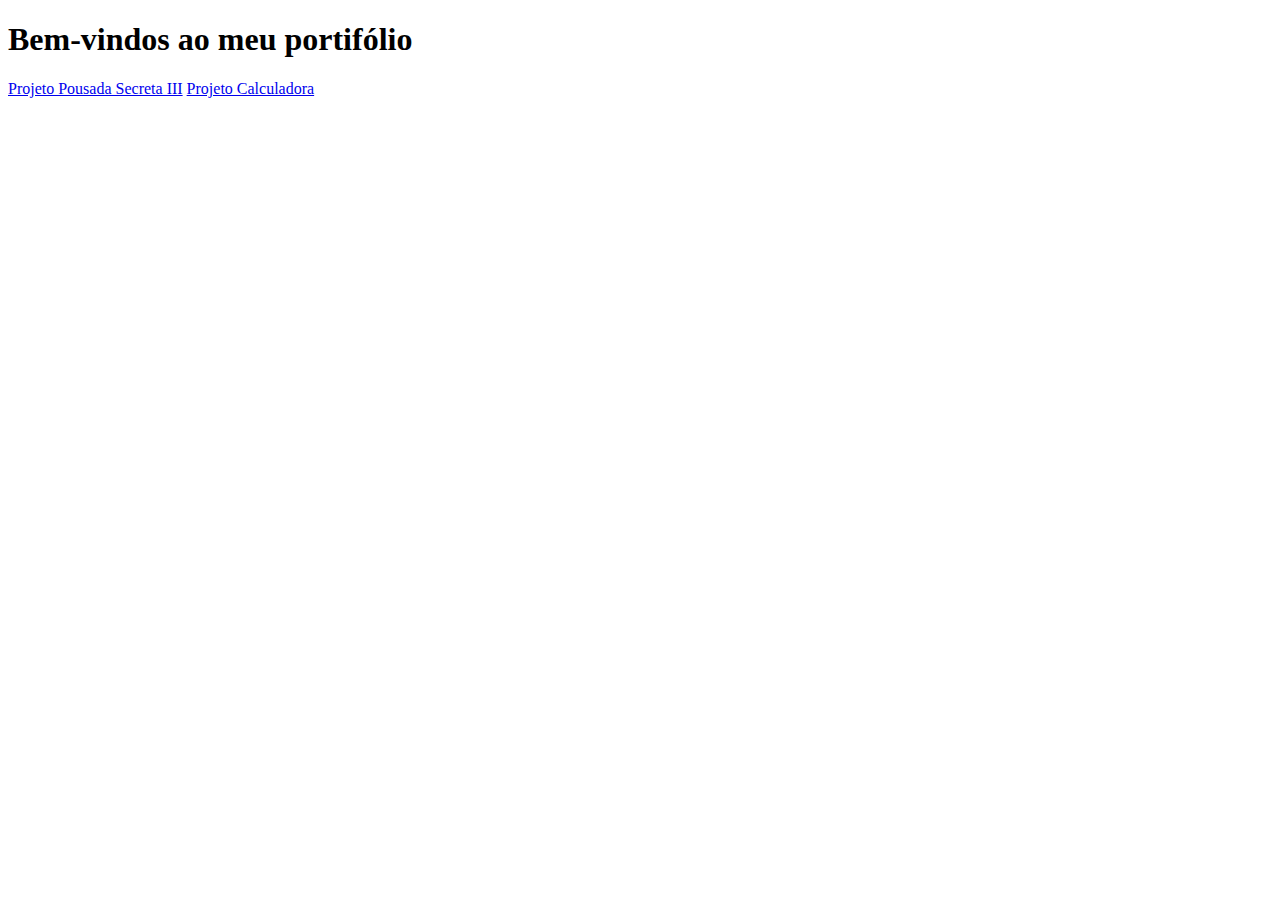
<file: index.html>
<!DOCTYPE html>
<html>
  <head>
    <title>Meu Portifólio</title>
  </head>
  
  <body>
    <h1>Bem-vindos ao meu portifólio</h1>
    
    <a href="./Ex008%20-%20Pousada%20Secreta/index.html">Projeto Pousada Secreta III</a>
    
    <a href="./JavaScript-e-TypeScript/Calculator/index.html">Projeto Calculadora</a>
  </body>
</html>
</file>
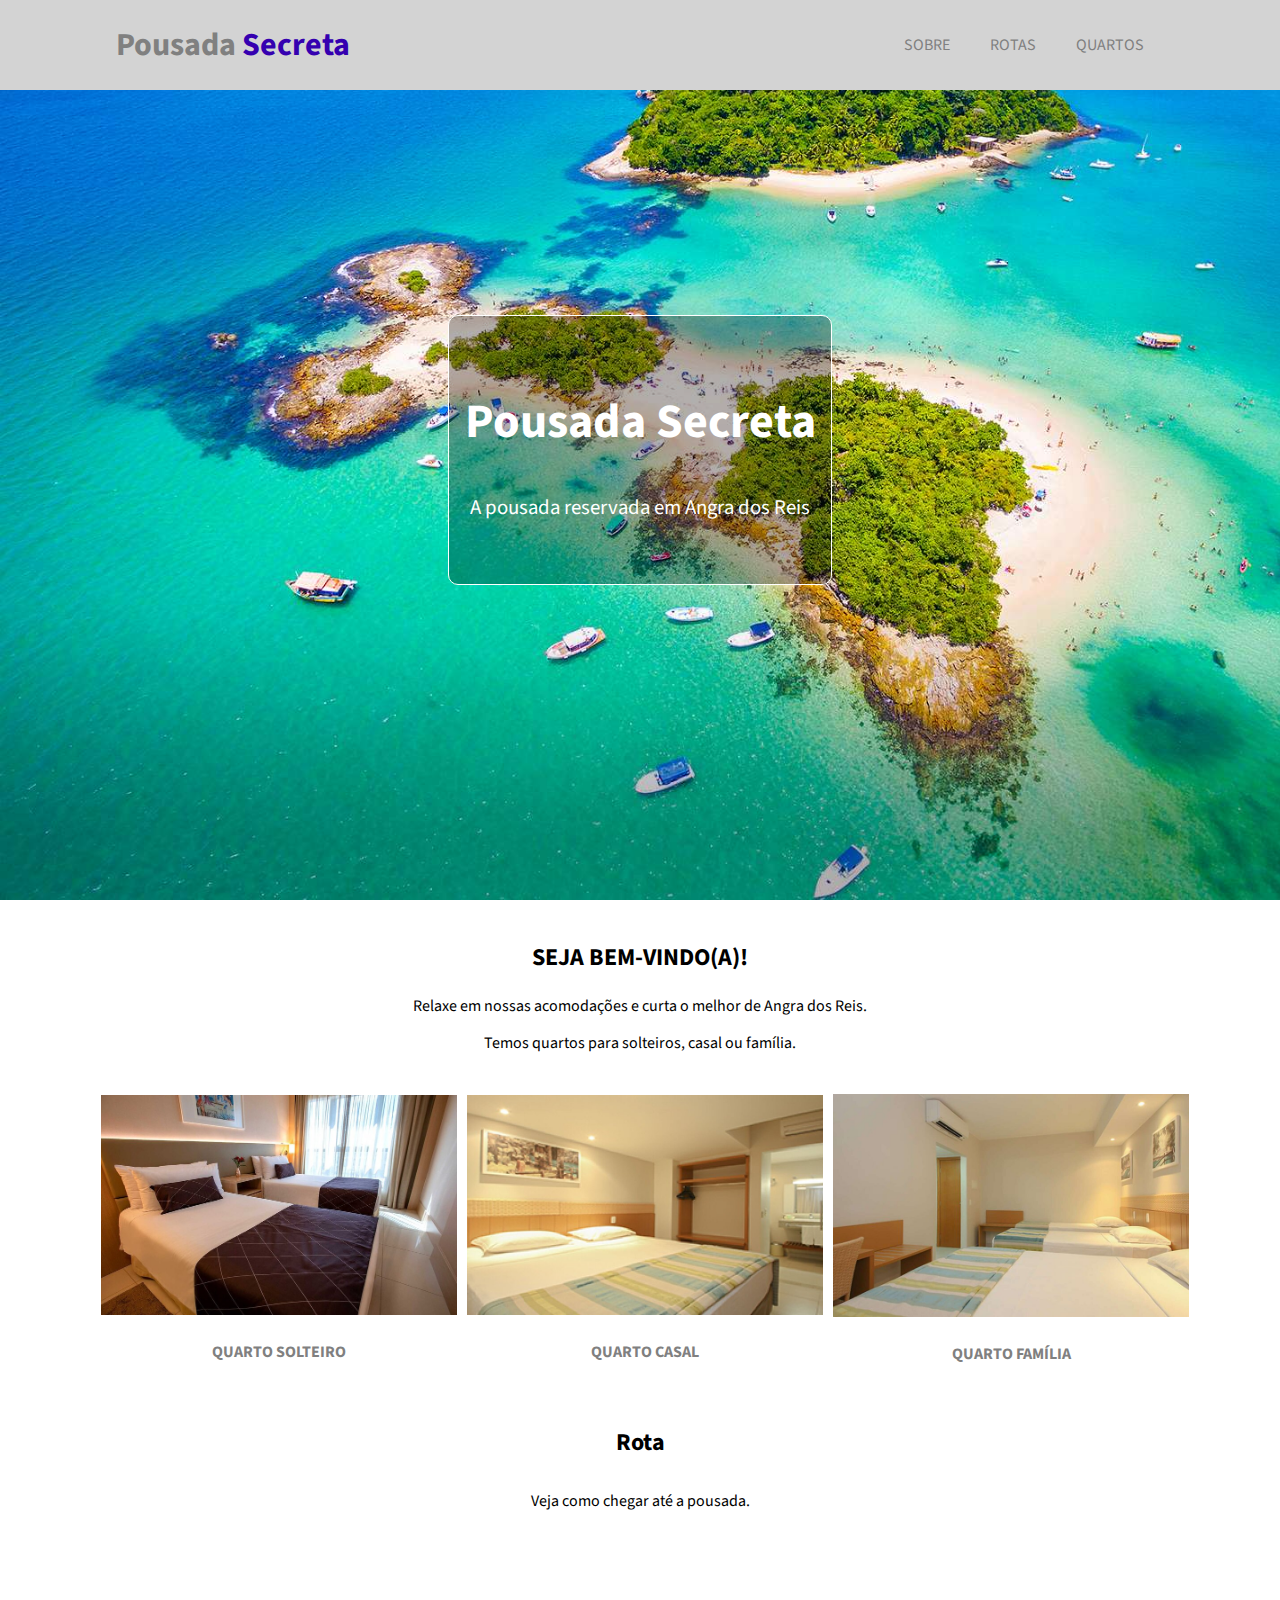
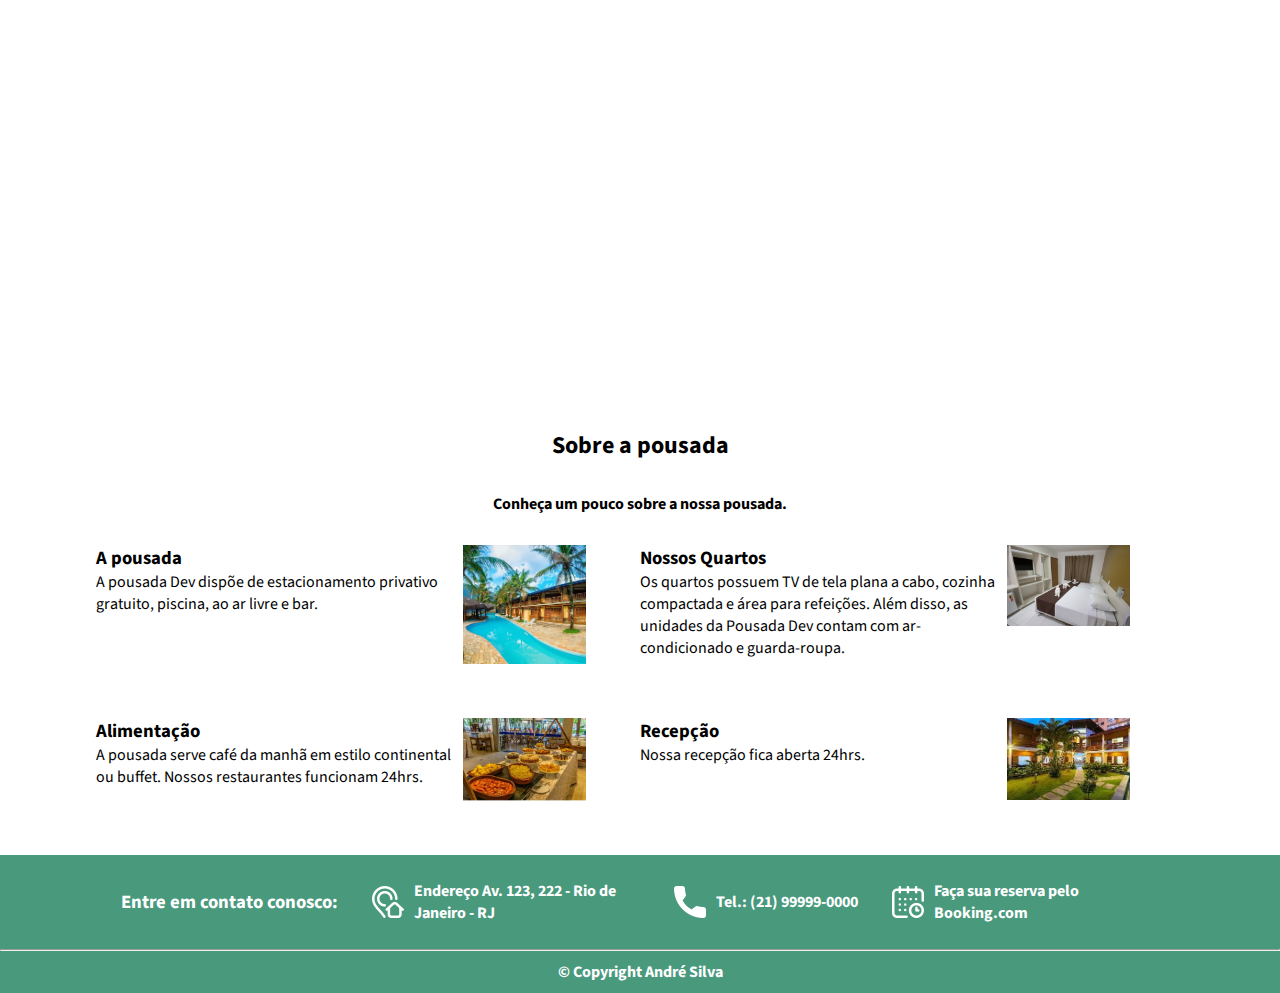
<file: Ex008 - Pousada Secreta/index.html>
<!DOCTYPE html>
<html lang="pt-br">
<head>
    <meta charset="UTF-8">
    <meta http-equiv="X-UA-Compatible" content="IE=edge">
    <meta name="viewport" content="width=device-width, initial-scale=1.0">
    <title>Pousada Secreta</title>
    <link rel="shortcut icon" href="assets/img/icons/favicon.png" type="image/x-icon">
    <link rel="stylesheet" href="assets/css/style.css">
</head>
<body>
    <header>
        <section class="header-section">
            <div class="header-title">
                <a href="index.html">Pousada <span>Secreta</span></a>
            </div>

            <nav>
                <ul>
                    <li>
                        <a href="#about-section">Sobre</a>
                    </li>
                    <li>
                        <a href="#rotes-section">Rotas</a>
                    </li>
                    <li>
                        <a href="#room">Quartos</a>
                    </li>
                </ul>
            </nav>
        </section>
    </header>

    <section class="banner">
        <div class="banner-text">
            <h1>Pousada Secreta</h1>

            <p>
                A pousada reservada em Angra dos Reis
            </p>
        </div>
    </section>

    <main>
        <section id="room" class="welcome-section">
            <h2>Seja bem-vindo(a)!</h2>

            <p>
                Relaxe em nossas acomodações e curta o melhor de Angra dos Reis.
            </p>

            <p>
                Temos quartos para solteiros, casal ou família.
            </p>
        </section>


        <section id="room-section-links">
            <div class="room-section-images">
                <a href="assets/pages/room-pages.html#single-rooms">
                    <img src="assets/img/quarto-solteiro1.jpg" alt="">
                    <p>Quarto Solteiro</p>
                </a>
            </div>

            <div class="room-section-images">
                <a href="assets/pages/room-pages.html#couple-rooms">
                    <img src="assets/img/quarto-casal1.jpg" alt="">
                    <p>Quarto Casal</p>
                </a>
            </div>

            <div class="room-section-images">
                <a href="assets/pages/room-pages.html#family-rooms">
                    <img src="assets/img/quarto-familia1.jpg" alt="">
                    <p>Quarto Família</p>
                </a>
            </div>
        </section>

        <section id="rotes-section" class="rotes">
            <h2>Rota</h2>

            <p>
                Veja como chegar até a pousada.
            </p>

            <iframe src="https://www.google.com/maps/embed?pb=!1m18!1m12!1m3!1d3673.1179281118166!2d-43.36637978523132!3d-22.982690584973277!2m3!1f0!2f0!3f0!3m2!1i1024!2i768!4f13.1!3m3!1m2!1s0x9bda2c2293fa63%3A0x539cb07246f0e38d!2sVia%20Parque%20Shopping!5e0!3m2!1spt-BR!2sbr!4v1672881388248!5m2!1spt-BR!2sbr" width="600" height="450" style="border:0;" allowfullscreen="" loading="lazy" referrerpolicy="no-referrer-when-downgrade"></iframe>
        </section>

        <section id="about-section" class="about-section">
            <h2>Sobre a pousada</h2>

            <p>
                Conheça um pouco sobre a nossa pousada.
            </p>
        </section>

        <section class="about-itens">
            <article>
                <div class="about-item-element">
                    <h3>A pousada</h3>
                    <p>
                        A pousada Dev dispõe de estacionamento privativo gratuito, piscina, ao ar livre e bar.
                    </p>
                </div>

                <img src="assets/img/img1.jpg" alt="">
            </article>

            <article>
                <div class="about-item-element">
                    <h3>Nossos Quartos</h3>
                    <p>
                        Os quartos possuem TV de tela plana a cabo, cozinha compactada e área para refeições. Além disso, as unidades da Pousada Dev contam com ar-condicionado e guarda-roupa.
                    </p>
                </div>

                <img src="assets/img/img2.jpg" alt="">
            </article>

            <article>
                <div class="about-item-element">
                    <h3>Alimentação</h3>
                    <p>
                        A pousada serve café da manhã em estilo continental ou buffet. Nossos restaurantes funcionam 24hrs.
                    </p>
                </div>

                <img src="assets/img/img3.jpg" alt="">
            </article>

            <article>
                <div class="about-item-element">
                    <h3>Recepção</h3>
                    <p>
                        Nossa recepção fica aberta 24hrs.
                    </p>
                </div>

                <img src="assets/img/img5.jpg" alt="">
            </article>

        </section>
    </main>

    <footer>
        <section class="footer-section">

            <section class="footer-itens">
                <h3>Entre em contato conosco:</h3>
            </section>

            <section class="footer-itens">
                <img src="assets/img/icons/endereco.png" alt="">
                <p>
                    Endereço Av. 123, 222 - Rio de Janeiro - RJ
                </p>
            </section>

            <section class="footer-itens">
                <img src="assets/img/icons/telefone.png" alt="">
                <p>
                    Tel.: (21) 99999-0000
                </p>
            </section>

            <section class="footer-itens">
                <img src="assets/img/icons/calendario.png" alt="">
                <p>
                    Faça sua reserva pelo Booking.com
                </p>
            </section>
        </section>

        <hr>

        <section class="footer-copy">
            <p>
                &copy; Copyright André Silva
            </p>
        </section>
    </footer>
</body>
</html>
</file>
<file: Ex008 - Pousada Secreta/assets/css/style.css>
@charset "UTF-8";
@import url('https://fonts.googleapis.com/css2?family= Source+Sans+Pro & display = swap');

* {
    padding: 0;
    margin: 0;
    box-sizing: border-box;
    font-family: Source Sans Pro;
}

header {
    background-color: #d3d3d3;
    position: fixed;
    width: 100%;

}

.header-section {
    max-width: 85vw;
    height: 10vh;
    padding: 20px;
    margin: auto;
    display: flex;
    justify-content: space-between;
    align-items: center;
}

.header-title {
    color: gray;
    font-size: 2rem;
    font-weight: bold;
}

.header-title a {
    color: gray;
    text-decoration: none;
}

.header-title span {
    color: #3500b0;
}

nav ul {
    display: flex;
}

nav ul li {
    list-style: none;
    margin: 10px 20px;
    text-transform: uppercase;
}

nav ul li a {
    text-decoration: none;
    color: gray;
}

.banner {
    background-image: url(../img/img-fundo.jpg);
    background-repeat: no-repeat;
    background-size: cover;
    height: 100vh;
    display: flex;
    justify-content: center;
    align-items: center;
    margin: auto;
}

.banner-text {
    background-color: #0000004c;
    width: 30vw;
    height: 30vh;
    border-radius: 10px;
    border: 1px solid #fff;
    display: flex;
    flex-direction: column;
    justify-content: center;
    align-items:center ;
}

.banner-text h1 {
    color: #fff;
    font-size: 3rem;
    margin: 10px 0;
}

.banner-text p {
    color: #fff;
    font-size: 1.3rem;
    margin-top: 3vh;
    font-weight: normal;
}

.welcome-section {
    margin: 40px 0;
}

.welcome-section h2 {
    text-align: center;
    margin-bottom: 20px;
    text-transform: uppercase;
}

.welcome-section p {
    text-align: center;
    margin-bottom: 15px;
    color: #000;
    font-weight: normal;
}

#room-section-links {
    max-width: 85vw;
    margin: 40px auto;
    display: flex;
    align-items: center;
}

.room-section-images {
    display: flex;
    justify-content: center;
    align-items: center;
}

.room-section-images img {
    width: calc((85vw - 20px) / 3);
    margin: 0 5px;
}

.room-section-images a p {
    text-transform: uppercase;
    text-align: center;
    color: #808080;
    margin: 10px 0px;
    padding: 10px;
}

.room-section-images a:hover {
    text-decoration: underline;
    font-weight: bolder;
}

.room-section-images a {
    text-decoration: none;
    color: gray;
}

.rotes h2, .rotes p {
    text-align: center;
    margin: 30px 0;
    color: #000;
}

.rotes p {
    font-weight: normal;
}

iframe {
    width: 100%;
}

.about-section {
    margin: 30px 0;
}

.about-section h2, .about-section p {
    text-align: center;
    margin: 30px 0;
    color: #000;
}

.about-itens {
    max-width: 85vw;
    margin: auto;
    display: flex;
    flex-wrap: wrap;
}

article {
    height: 35%;
    max-width: 45%;
    margin-right: 5%;
    margin-bottom: 5%;
    display: flex;
    flex-direction: row;
    justify-content: space-between;
    align-items: flex-start;
}

article img {
    max-width: 25%;
    max-height: 100%;
}

.about-item-element {
    width: 100%;
}

.about-item-element p {
    text-align: left;
    color: #000;
    font-weight: normal;
}

footer {
    width: 100%;
    background-color: #49997D;
}

.footer-section {
    margin: auto;
    max-width: 85vw;
    display: flex;
    justify-content: space-between;
    padding: 20px;
}

.footer-itens {
    margin: 5px;
    max-width: calc((85vw - 20px) / 4);
    display: flex;
    align-items: center;
}

.footer-itens img {
    margin-right: 10px;
}

.footer-itens h3, p {
    color: #fff;
    font-weight: bolder;
}

.footer-copy {
    display: flex;
    justify-content: center;
    align-items: center;
    padding: 10px;
}

/* Room Pages */

.single-rooms, 
.couple-rooms,
.family-rooms {
    max-width: 85vw;
    margin: 40px auto;
}

.single-rooms h2, 
.couple-rooms h2,
.family-rooms h2 {
    text-transform: uppercase;
    text-align: center;
    margin-bottom: 30px;
}

.single-rooms p, 
.couple-rooms p,
.family-rooms p {
    color: #000;
    font-weight: normal;
    text-align: center;
    margin-bottom: 30px;
}

.single-rooms-images, 
.couple-rooms-images,
.family-rooms-images {
    max-width: 100%;
    display: flex;
    align-items: center;
}

.sigle-rooms-img, 
.couple-rooms-img,
.family-rooms-img {
    margin: 10px 5px;
    max-width: calc((100% - 30px) / 3);
}

.sigle-rooms-img img, 
.couple-rooms-img img,
.family-rooms-img img {
    max-width: 100%;
    height: 260px;
}

.single-room-list, 
.couple-room-list,
.family-room-list {
    max-width: 85vw;
    margin: auto;
}

.single-room-list h3, 
.couple-room-list h3,
.family-room-list h3 {
    text-align: center;
    margin-bottom: 20px;
}

.single-room-list ul, 
.couple-room-list ul,
.family-room-list ul {
    display: flex;
    flex-direction: row;
    justify-content: space-between;
}

.single-room-list ul li div, 
.couple-room-list ul li div,
.family-room-list ul li div {
    max-width: calc(100% / 4);
}
</file>
